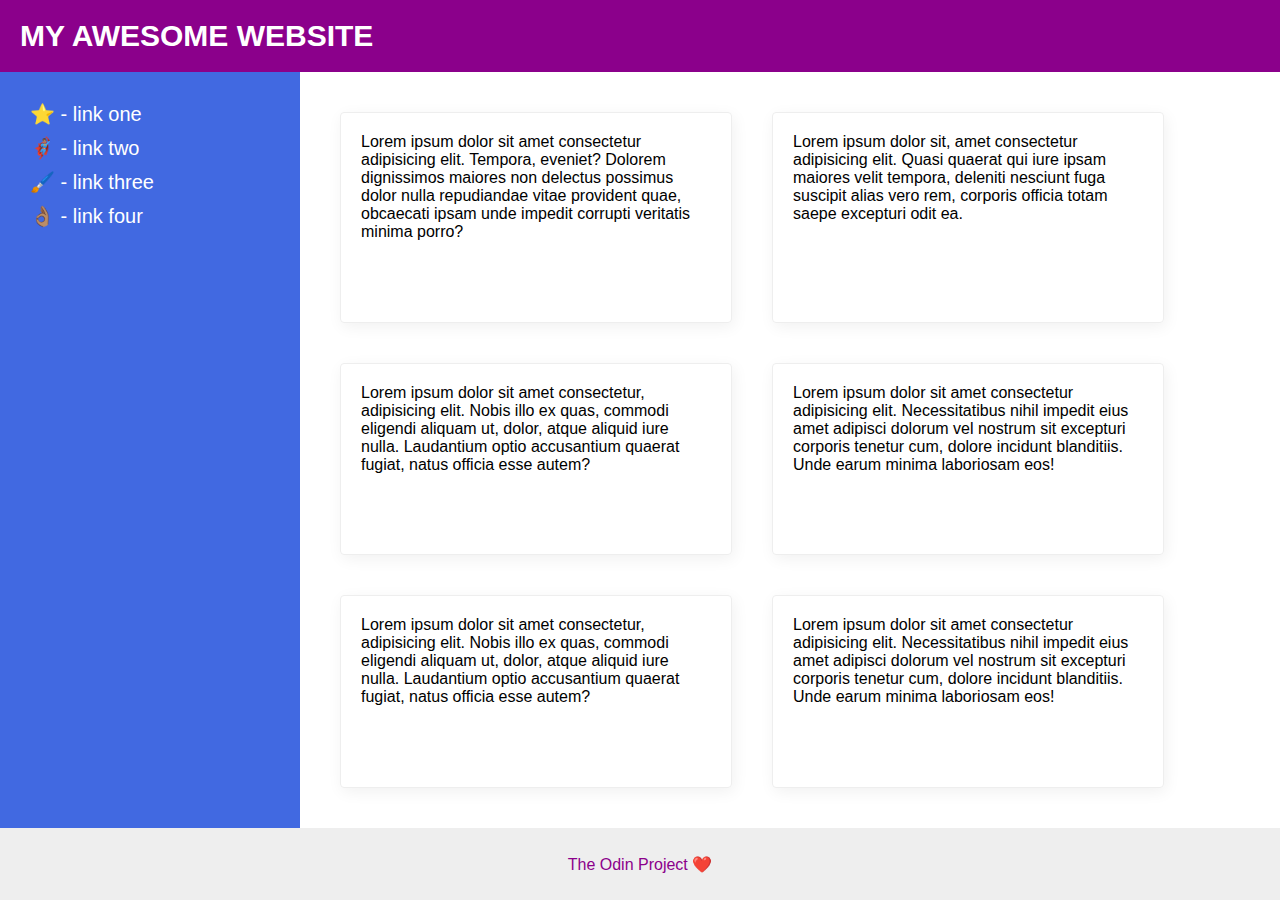
<file: flex-layou2/index.html>
<!DOCTYPE html>
<html lang="en">
  <head>
    <meta charset="UTF-8" />
    <meta http-equiv="X-UA-Compatible" content="IE=edge" />
    <meta name="viewport" content="width=device-width, initial-scale=1.0" />
    <link rel="stylesheet" href="css/styles.css" />
    <title>The Odin 2</title>
  </head>
  <body>
    <header>MY AWESOME WEBSITE</header>

    <main>
      <aside>
        <ul>
          <li><a href="#">⭐ - link one</a></li>
          <li><a href="#">🦸🏽‍♂️ - link two</a></li>
          <li><a href="#">🖌️ - link three</a></li>
          <li><a href="#">👌🏽 - link four</a></li>
        </ul>
      </aside>
      <section class="container">
        <div class="card">
          Lorem ipsum dolor sit amet consectetur adipisicing elit. Tempora,
          eveniet? Dolorem dignissimos maiores non delectus possimus dolor nulla
          repudiandae vitae provident quae, obcaecati ipsam unde impedit
          corrupti veritatis minima porro?
        </div>
        <div class="card">
          Lorem ipsum dolor sit, amet consectetur adipisicing elit. Quasi
          quaerat qui iure ipsam maiores velit tempora, deleniti nesciunt fuga
          suscipit alias vero rem, corporis officia totam saepe excepturi odit
          ea.
        </div>
        <div class="card">
          Lorem ipsum dolor sit amet consectetur, adipisicing elit. Nobis illo
          ex quas, commodi eligendi aliquam ut, dolor, atque aliquid iure nulla.
          Laudantium optio accusantium quaerat fugiat, natus officia esse autem?
        </div>
        <div class="card">
          Lorem ipsum dolor sit amet consectetur adipisicing elit.
          Necessitatibus nihil impedit eius amet adipisci dolorum vel nostrum
          sit excepturi corporis tenetur cum, dolore incidunt blanditiis. Unde
          earum minima laboriosam eos!
        </div>
        <div class="card">
          Lorem ipsum dolor sit amet consectetur, adipisicing elit. Nobis illo
          ex quas, commodi eligendi aliquam ut, dolor, atque aliquid iure nulla.
          Laudantium optio accusantium quaerat fugiat, natus officia esse autem?
        </div>
        <div class="card">
          Lorem ipsum dolor sit amet consectetur adipisicing elit.
          Necessitatibus nihil impedit eius amet adipisci dolorum vel nostrum
          sit excepturi corporis tenetur cum, dolore incidunt blanditiis. Unde
          earum minima laboriosam eos!
        </div>
      </section>
    </main>

    <footer>
      <div class="footer">The Odin Project ❤️</div>
    </footer>
  </body>
</html>
</file>
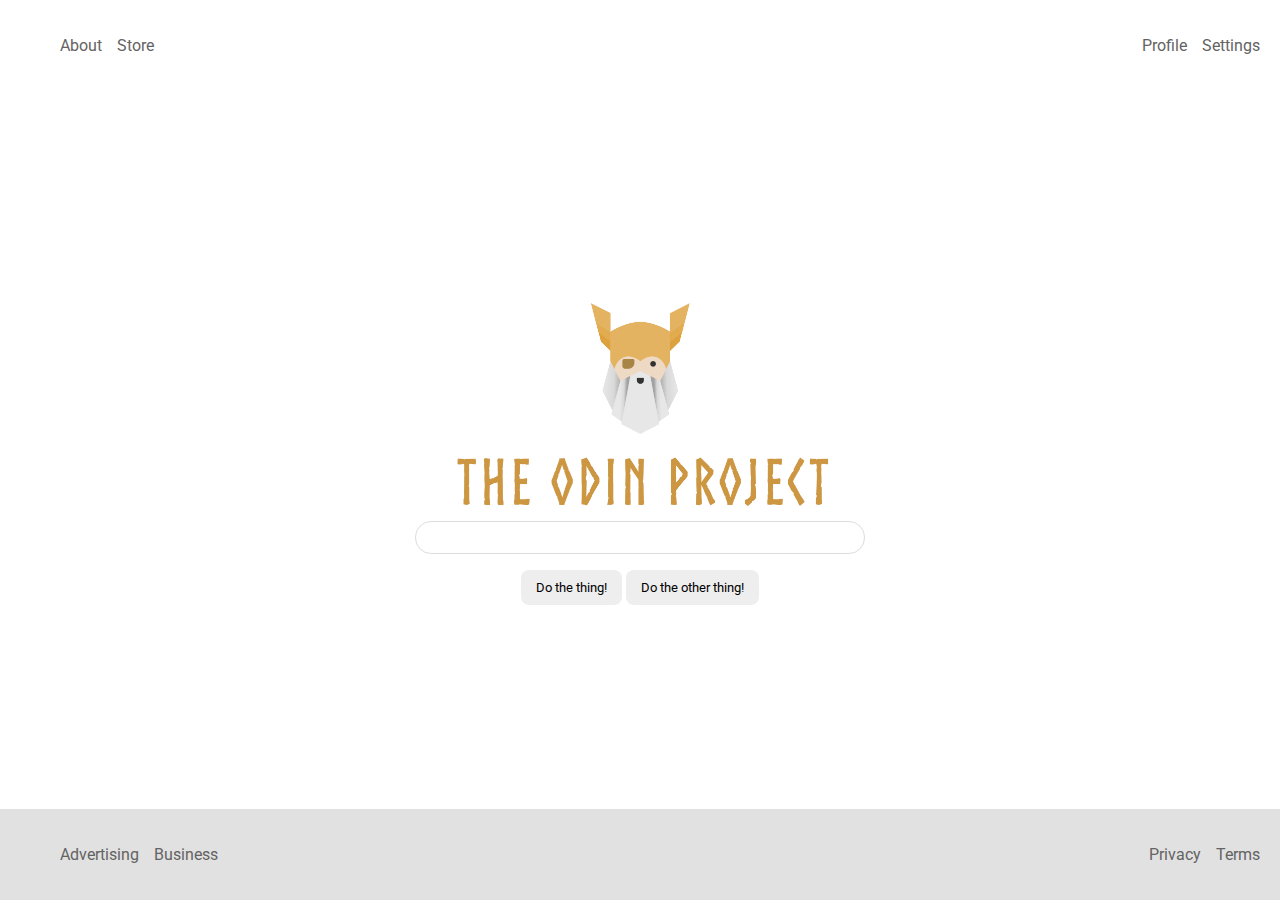
<file: flex-Layout/index.html>
<!DOCTYPE html>
<html lang="en">
  <head>
    <meta charset="UTF-8" />
    <meta http-equiv="X-UA-Compatible" content="IE=edge" />
    <meta name="viewport" content="width=device-width, initial-scale=1.0" />
    <link rel="stylesheet" href="css/styles.css" />

    <title>The Odin Project</title>
  </head>
  <body>
    <div class="header">
      <ul class="left-links">
        <li><a href="#">About</a></li>
        <li><a href="#">Store</a></li>
      </ul>
      <ul class="right-links">
        <li><a href="#">Profile</a></li>
        <li><a href="#">Settings</a></li>
      </ul>
    </div>
    <div class="content">
      <img
        src="img/logo.png"
        alt="Project logo. Represents odin with the project name."
      />
      <div class="input">
        <input type="text" />
      </div>
      <div class="buttons">
        <button>Do the thing!</button>
        <button>Do the other thing!</button>
      </div>
    </div>
    <footer class="footer">
      <ul class="left-links">
        <li><a href="#">Advertising</a></li>
        <li><a href="#">Business</a></li>
      </ul>
      <ul class="right-links">
        <li><a href="#">Privacy</a></li>
        <li><a href="#">Terms</a></li>
      </ul>
    </footer>
  </body>
</html>
</file>
<file: flex-layou2/css/styles.css>
body {
  font-family: -apple-system, BlinkMacSystemFont, 'Segoe UI', Roboto, Oxygen,
    Ubuntu, Cantarell, 'Open Sans', 'Helvetica Neue', sans-serif;
  margin: 0;
  min-height: 100vh;
  display: flex;
  flex-direction: column;
}

header {
  height: 72px;
  background: darkmagenta;
  color: white;
  font-weight: 800;
  font-size: 30px;
  padding: 0 20px;
  display: flex;
  align-items: center;
}

main {
  display: flex;
  flex: 1;
}
.container {
  display: flex;
  flex-wrap: wrap;
  padding: 20px;
}
.card {
  width: 350px;
  padding: 20px;
  margin: 20px;
  border: 1px solid #eee;
  box-shadow: 2px 4px 16px rgba(0, 0, 0, 0.06);
  border-radius: 4px;
}

aside {
  width: 300px;
  background: royalblue;
  box-sizing: border-box;
  flex-shrink: 0;
  padding: 30px;
}
ul {
  list-style: none;
  margin: 0;
  padding: 0;
}
li {
  padding-bottom: 10px;
}
a {
  text-decoration: none;
  color: #fff;
  font-weight: 400;
  font-size: 20px;
}
a:hover {
  color: darkmagenta;
}

.footer {
  display: flex;
  align-items: center;
  justify-content: center;
  height: 72px;
  background: #eee;
  color: darkmagenta;
}
</file>
<file: flex-Layout/css/styles.css>
@import url('https://fonts.googleapis.com/css2?family=Roboto:wght@400;700&display=swap');

body {
  height: 100vh;
  margin: 0;
  overflow: hidden;
  font-family: Roboto, sans-serif;
  display: flex;
  flex-direction: column;
}

img {
  width: 600px;
}

button {
  font-family: Roboto, sans-serif;
  border: none;
  border-radius: 8px;
  background: #eee;
}

input {
  border: 1px solid #ddd;
  border-radius: 16px;
  padding: 8px 24px;
  width: 400px;
  margin-bottom: 16px;
}
.header {
  display: flex;
  justify-content: space-between;
  padding: 20px;
}
.content {
  display: flex;
  flex-direction: column;
  justify-content: center;
  align-items: center;
  flex: 1;
}
button {
  padding: 10px 15px;
}
ul {
  list-style: none;
  display: flex;
  gap: 15px;
}

a {
  text-decoration: none;
  color: #646363;
}
a:hover {
  color: burlywood;
}

footer {
  display: flex;
  justify-content: space-between;
  padding: 20px;
  background: #e1e1e1;
}
</file>
